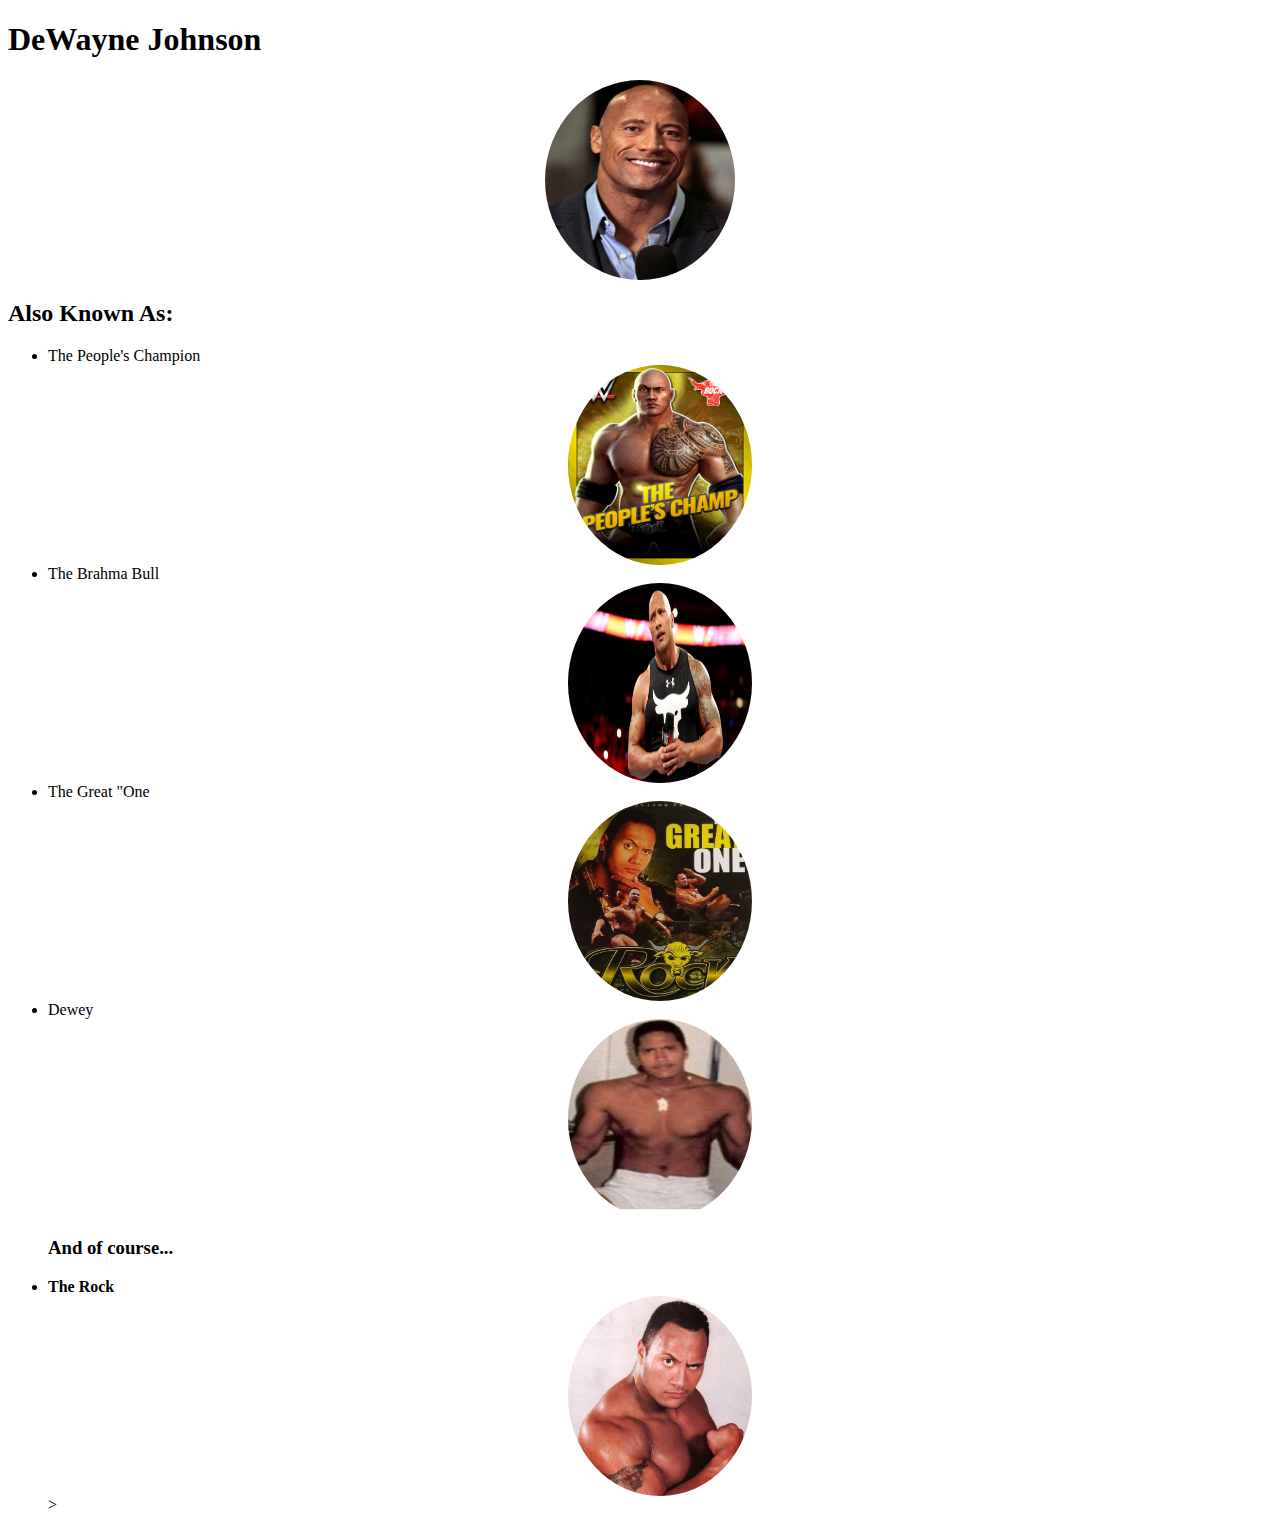
<file: gk-exec/index.html>
<!DOCTYPE html>
<html lang="en">
<head>
    <meta charset="UTF-8">
    <meta name="viewport" content="width=device-width, initial-scale=1.0">
    <meta http-equiv="X-UA-Compatible" content="ie=edge">
    <title>gk-exec</title>
    <link rel="stylesheet" href="main.css">
</head>
<body>
    <h1>DeWayne Johnson</h1>

    <img alt="Dewayne Johnson" src="images/Dwayne_Johnson.jpg" class="center">
        <h2>Also Known As:</h2>
            <ul>
                    <li>The People's Champion</li>
                        <img alt="The People's Champ" src="images/thePeoplesChamp.jpg" class="center">
                    <li>The Brahma Bull</li>
                        <img alt="The Brahma Bull" src="images/brahmaBull.jpg" class="center">
                    <li>The Great "One</li>
                        <img alt="The Great One" src="images/TheGreatOne.jpg" class="center">
                    <li>Dewey</li> 
                        <img alt="Dewey" src="images/dewey.jpg" class="center">
            <h3> And of course...</h3>
                    <li><strong>The Rock</strong></li>
                        <img alt="The Rock" src="images/Rock.jpg" class="center"> >
                    </ul>
</body>
</html>
</file>
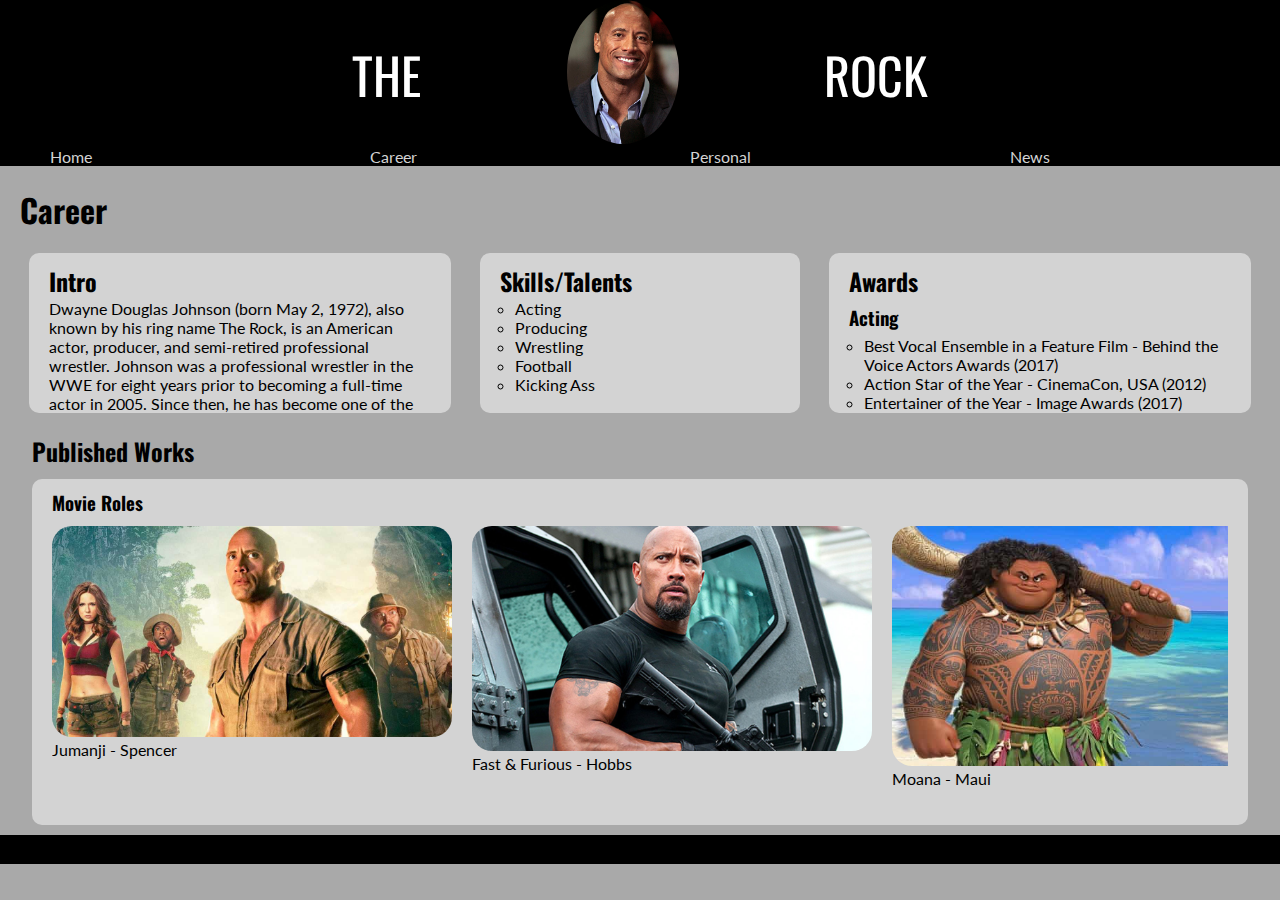
<file: career.html>
<!DOCTYPE html>
<html lang="en">

<head>
  <meta charset="UTF-8">
  <meta name="viewport" content="width=device-width, initial-scale=1.0">
  <meta http-equiv="X-UA-Compatible" content="ie=edge">
  <title>The Rock Career</title>
  <link rel="stylesheet" href="career.css">
  <link rel="stylesheet" href="navbar.css">
  <link rel="stylesheet" href="footer.css">
  <link href="https://fonts.googleapis.com/css?family=Lato%7COswald&display=swap" rel="stylesheet">
  <link rel="stylesheet" href="https://use.fontawesome.com/releases/v5.7.0/css/all.css"
    integrity="sha384-lZN37f5QGtY3VHgisS14W3ExzMWZxybE1SJSEsQp9S+oqd12jhcu+A56Ebc1zFSJ" crossorigin="anonymous">
</head>

<body>
  <nav class="nav">
    <header class="header">
      <div class="header-container">
        <div class="header-text">THE</div>
        <div class="header-img"><img src="Dwayne_Johnson.jpg" alt="Picture of the Rock"></div>
        <div class="header-text">ROCK</div>
      </div>
    </header>

    <ul class="nav-links">
      <li class="nav-links__link"><a class="hyperlink" href="index.html">Home</a></li>
      <li class="nav-links__link"><a class="hyperlink" href="career.html">Career</a></li>
      <li class="nav-links__link"><a class="hyperlink" href="personal.html">Personal</a></li>
      <li class="nav-links__link"><a class="hyperlink" href="news.html">News</a></li>
    </ul>
  </nav>

  <h1 class="title">Career</h1>

  <article class="article__container">

    <section class="box">
      <h2 class="career-section-title">Intro</h2>
      <p>
        Dwayne Douglas Johnson (born May 2, 1972), also known by his ring name The Rock, is an American actor, producer,
        and semi-retired professional wrestler. Johnson was a professional wrestler in the WWE for eight years prior to
        becoming a full-time actor in 2005. Since then, he has become one of the top-grossing and highest-paid actors in
        the world.
      </p>
    </section>

    <section class="box" id="box__skills">
      <h2 class="career-section-title">Skills/Talents</h2>
      <ul class="list-items">
        <li>Acting</li>
        <li>Producing</li>
        <li>Wrestling</li>
        <li>Football</li>
        <li>Kicking Ass</li>
      </ul>
    </section>

    <section class="box">
      <h2 class="career-section-title">Awards</h2>
      <h3 class="heading__awards">Acting</h3>
      <ul class="list-items">
        <li>Best Vocal Ensemble in a Feature Film - Behind the Voice Actors Awards (2017)</li>
        <li>Action Star of the Year - CinemaCon, USA (2012)</li>
        <li>Entertainer of the Year - Image Awards (2017)</li>
        <li>Favorite Movie Actor - Kids' Choice Awards (2018)</li>
        <li>BFFs (Best Friends Forever) - Kids' Choice Award (2017)</li>
        <li>Favorite Male Butt Kicker - Kids' Choice Awards (2013) </li>
        <li>Favorite Premium Series Actor - People's Choice Awards, USA (2017)</li>
        <li>Choice Movie Actor: Comedy - Teen Choice Awards (2018)</li>
        <li>Choice Movie Actor: Fantasy - Teen Choice Awards (2017)</li>
        <li>Film: Choice Sleazebag - Teen Choice Awards (2001)</li>
        <li>Worst Supporting Actor - The Stinkers Bad Movie Awards (2001)</li>
        <li>Star on the Walk of Fame (2017)</li>
      </ul>
      <h3 class="heading__awards">Pop Culture</h3>
      <ul class="list-items">
        <li>No. 5 on Entertainment Weekly's Top 12 Entertainers of the Year 1999</li>
        <li>No. 6 on Access Hollywood's Top 10 Celebrities of 2000</li>
        <li>Listed in Forbes Celebrity 100 in 2000</li>
        <li>Listed in People Magazine's 25 Most Intriguing People of 2000</li>
        <li>Listed in Entertainment Weekly's 101 Most Influential People in 2000 and 2001</li>
        <li>Listed on E!'s 25 Toughest Stars in 2002</li>
        <li>Listed in VH1's 200 Greatest Pop Culture Icons in 2003</li>
        <li>No. 13 in People Magazine's 50 Favorite TV Stars</li>
      </ul>
    </section>

    <!-- <section class="box">
      <h2>Places Lived</h2>
      <ol>
        <li>Haywood, California, USA</li>
        <li>Grey Lynn, Auckland City, New Zealand </li>
        <li>Charlotte, North Carolina, USA</li>
        <li>Hamden, Connecticut, USA</li>
        <li>Honolulu, Hawaii, USA</li>
        <li>Nashville, Tennessee, USA</li>
        <li>Bethlehem, Pennsylvanina, USA</li>
        <li>Southwest Ranches, Florida, USA</li>
      </ol>
    </section> -->

    <section class="box__works">
      <h2 class="career-section-title">Published Works</h2>
      <div class="movies">
        <h3 class="heading__works">Movie Roles</h3>
        <div class=container__movies>
          <div class="movie-div">
            <img class="movie-photo" src="images-career/Jumanji1.jpg" alt="The Rock in Jumanji">
            <p>Jumanji - Spencer</p>
          </div>
          <div class="movie-div">
            <img class="movie-photo" src="images-career/Fast-and-furious.jpg" alt="The Rock in Fast and Furious">
            <p>Fast &amp; Furious - Hobbs</p>
          </div>
          <div class="movie-div">
            <img class="movie-photo" src="images-career/maui.jpg" alt="The Rock in Moana">
            <p>Moana - Maui</p>
          </div>
          <div class="movie-div">
            <img class="movie-photo" src="images-career/gi-joe.jpg" alt="The Rock in G.I. Joe: Retaliation">
            <p>G.I. Joe: Retaliation - Roadblock</p>
          </div>
        </div>
      </div>
      <!-- <div class="books">
        <h3 class="heading__works">Books</h3>
        <div class="container-books">
          <div>
            <img class="book-photo" src="images-career/the-rock-says-book.jpg" alt="The Rock Says Book Image">
            <p><span class="book-titles">The Rock Says</span> by The Rock</p>
          </div>
          <div>
            <img class="book-photo" src="images-career/the-rock-book-2.jpg" alt="Dwayne 'The Rock' Johnson: The Life, Lessons & Rules for Success">
            <p><span class="book-titles">Dwayne 'The Rock' Johnson: The Life, Lessons & Rules for Success</span> by Influential Individuals</p>
          </div>
          <div>
            <img class="book-photo" src="images-career/the-rock-says-book.jpg" alt="The Rock Says Book Image">
            <p><span class="book-titles">The Rock Says</span> by The Rock</p>
          </div>
        </div>
      </div> -->
    </section>

    <!-- <section class="box">
      <h2>Collaborators</h2>
      <ul>
        <li></li>
        <li></li>
        <li></li>
        <li></li>
        <li></li>
      </ul>
    </section> -->

  </article>

  <footer>
    <section class="icon-container">
      <div class="icon-container__icon"><a href="https://www.facebook.com/DwayneJohnson"><i
            class=" fab fa-facebook icon-image"></i></a></div>
      <div class="icon-container__icon"><a href="https://www.instagram.com/therock/"><i
            class="fab fa-instagram icon-image"></i></a></div>
      <div class="icon-container__icon"><a href="https://twitter.com/therock"><i
            class=" fab fa-twitter-square icon-image"></i></a></div>
    </section>
  </footer>
</body>

</html>
</file>
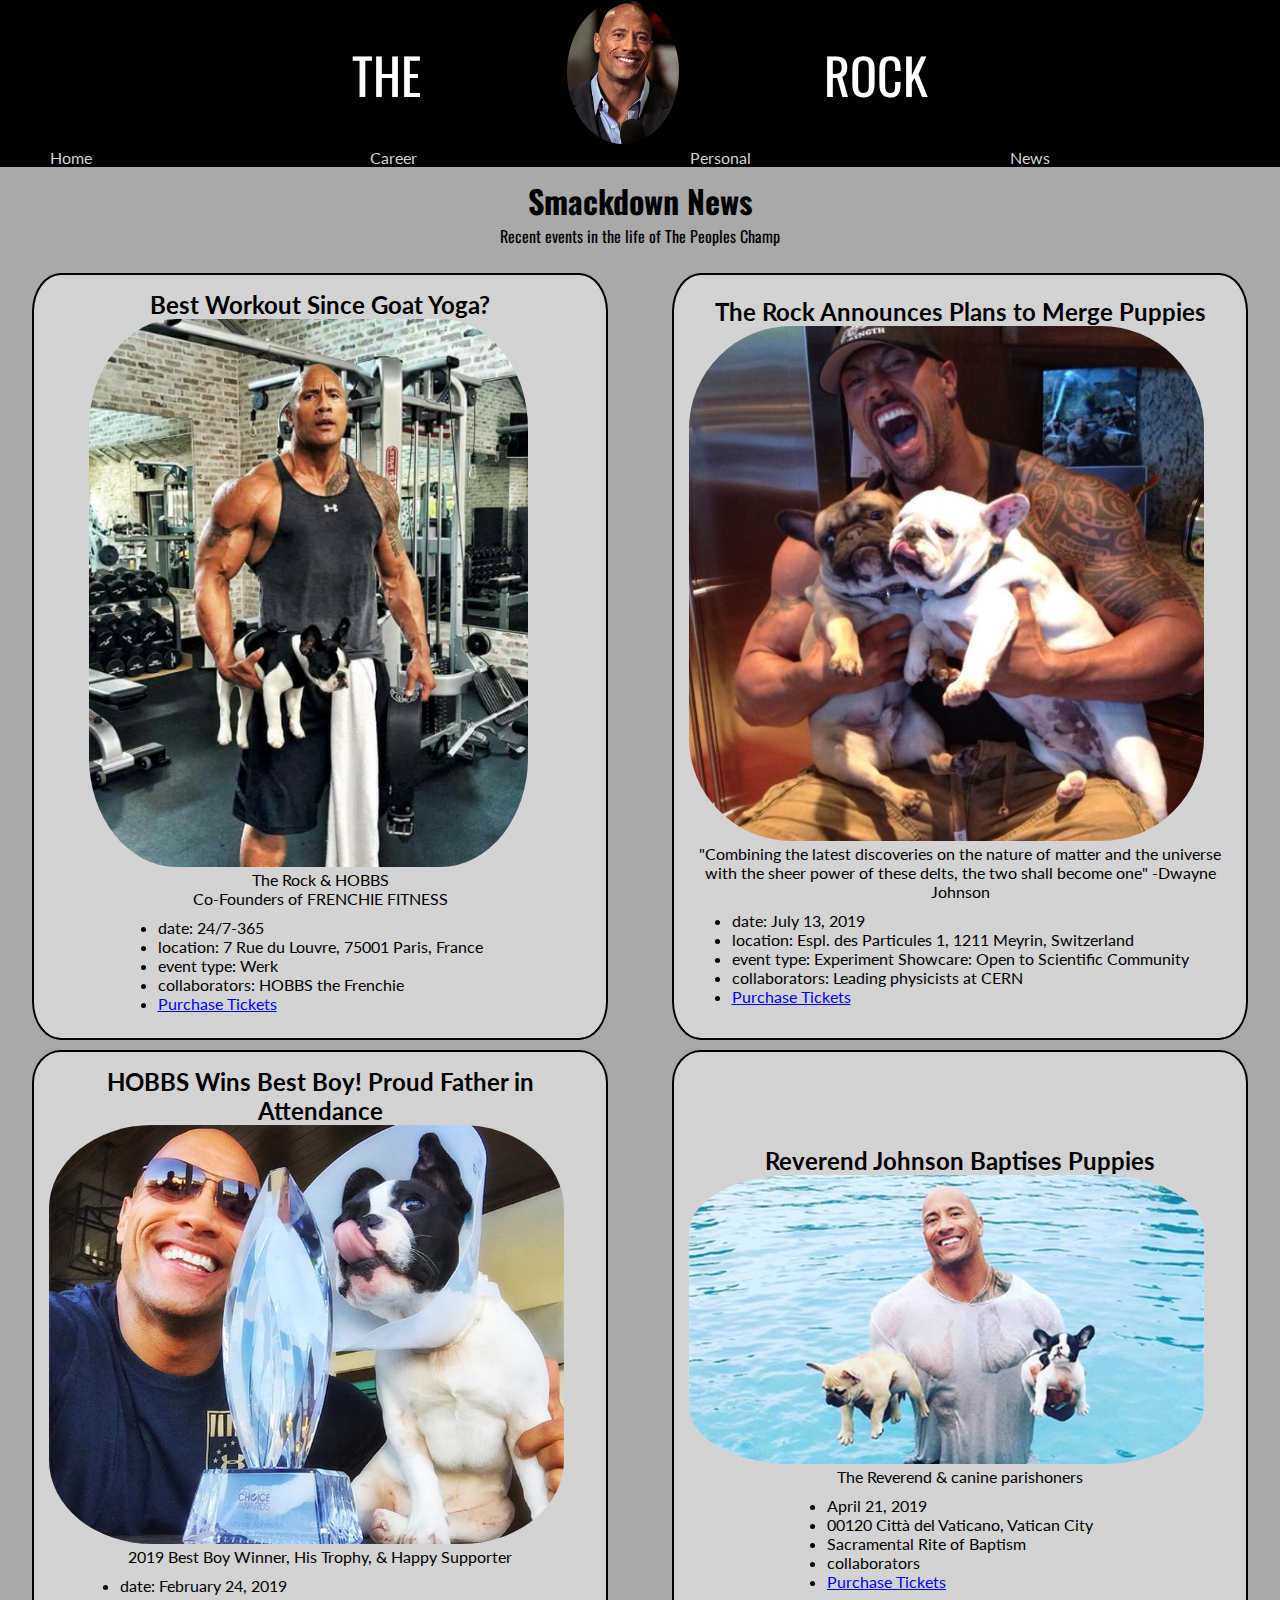
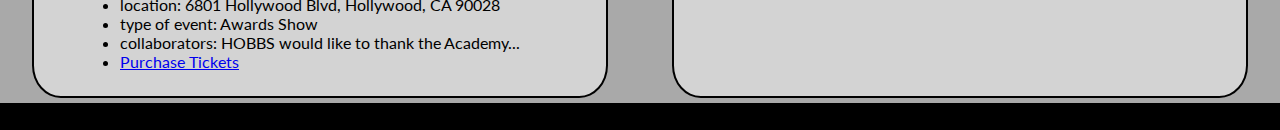
<file: news.html>
<!DOCTYPE html>
<html lang="en">

<head>
    <meta charset="UTF-8">
    <meta name="viewport" content="width=device-width, initial-scale=1.0">
    <meta http-equiv="X-UA-Compatible" content="ie=edge">
    <link rel="stylesheet" href="news.css">
    <link rel="stylesheet" href="navbar.css">
    <link rel="stylesheet" href="footer.css">
    <link rel="stylesheet" href="https://use.fontawesome.com/releases/v5.7.0/css/all.css"
        integrity="sha384-lZN37f5QGtY3VHgisS14W3ExzMWZxybE1SJSEsQp9S+oqd12jhcu+A56Ebc1zFSJ" crossorigin="anonymous">
    <link href="https://fonts.googleapis.com/css?family=Lato%7COswald&display=swap" rel="stylesheet">
    <title>News</title>
</head>

<body>
    <nav class="nav">
        <header class="header">
            <div class="header-container">
                <div class="header-text">THE</div>
                <div class="header-img"><img src="Dwayne_Johnson.jpg" alt="Picture of the Rock"></div>
                <div class="header-text">ROCK</div>
            </div>
        </header>


        <ul class="nav-links">
            <li class="nav-links__link"><a class="hyperlink" href="index.html">Home</a></li>
            <li class="nav-links__link"><a class="hyperlink" href="career.html">Career</a></li>
            <li class="nav-links__link"><a class="hyperlink" href="personal.html">Personal</a></li>
            <li class="nav-links__link"><a class="hyperlink" href="news.html">News</a></li>
        </ul>
    </nav>

    <div class="page">
        <header class="page-header">
            <h1 class="page-header__heading">Smackdown News</h1>
            <p>Recent events in the life of The Peoples Champ</p>
        </header>

        <section class="events">
            <article class="event">
                <h2 class="event__headline">Best Workout Since Goat Yoga?</h2>
                <figure>
                    <img src="mr-images/gymPup.png" alt="picture of the Rock puppy in gym">
                    <figcaption>The Rock &amp; HOBBS<br>Co-Founders of FRENCHIE FITNESS
                    </figcaption>
                </figure>
                <ul class="event-list">
                    <li class="event__date">date: 24/7-365</li>
                    <li class="event__location">location: 7 Rue du Louvre, 75001 Paris, France</li>
                    <li class="event__type">event type: Werk</li>
                    <li class="event__">collaborators: HOBBS the Frenchie</li>
                    <li class="event__tickets"><a href="https://www.youtube.com/watch?v=dQw4w9WgXcQ">Purchase
                            Tickets</a></li>
                </ul>
            </article>

            <article class="event">
                <h2 class="event__headline">The Rock Announces Plans to Merge Puppies</h2>
                <figure>
                    <img src="mr-images/mergePups.jpg" alt="picture of the Rock with two puppies">
                    <figcaption>"Combining the latest discoveries on the nature of matter and the universe with the
                        sheer
                        power of these delts, the two shall become one" -Dwayne Johnson</figcaption>
                </figure>
                <ul class="event-list">
                    <li class="event__date">date: July 13, 2019</li>
                    <li class="event__location">location: Espl. des Particules 1, 1211 Meyrin, Switzerland</li>
                    <li class="event__type">event type: Experiment Showcare: Open to Scientific Community</li>
                    <li class="event__">collaborators: Leading physicists at CERN</li>
                    <li class="event__tickets"><a href="https://home.cern/science/experiments">Purchase Tickets</a></li>
                </ul>
            </article>

            <article class="event">
                <h2 class="event__headline">HOBBS Wins Best Boy! Proud Father in Attendance</h2>
                <figure>
                    <img src="mr-images/award-pup.jpg" alt="HOBBS and his trophy">
                    <figcaption>2019 Best Boy Winner, His Trophy, &amp; Happy Supporter</figcaption>
                </figure>
                <ul class="event-list">
                    <li class="event__date">date: February 24, 2019</li>
                    <li class="event__location">location: 6801 Hollywood Blvd, Hollywood, CA 90028</li>
                    <li class="event__type">type of event: Awards Show</li>
                    <li class="event__">collaborators: HOBBS would like to thank the Academy...</li>
                    <li class="event__tickets"><a href="https://www.oscars.org/">Purchase Tickets</a></li>
                </ul>
            </article>

            <article class="event">
                <h2 class="event__headline">Reverend Johnson Baptises Puppies</h2>
                <figure class=>
                    <img src="mr-images/baptism-pup-new.jpg" alt="the rock with his pups">
                    <figcaption>The Reverend &amp; canine parishoners</figcaption>
                </figure>
                <ul class="event-list">
                    <li class="event__date">April 21, 2019</li>
                    <li class="event__location">00120 Città del Vaticano, Vatican City</li>
                    <li class="event__type">Sacramental Rite of Baptism</li>
                    <li class="event__">collaborators</li>
                    <li class="event__tickets"><a href="#">Purchase Tickets</a></li>
                </ul>
            </article>
        </section>
    </div>

    <footer>
        <section class="icon-container">
            <div class="icon-container__icon"><a href="https://www.facebook.com/DwayneJohnson"><i
                        class=" fab fa-facebook icon-image"></i></a></div>
            <div class="icon-container__icon"><a href="https://www.instagram.com/therock/"><i
                        class="fab fa-instagram icon-image"></i></a></div>
            <div class="icon-container__icon"><a href="https://twitter.com/therock"><i
                        class=" fab fa-twitter-square icon-image"></i></a></div>
        </section>
    </footer>
</body>

</html>
</file>
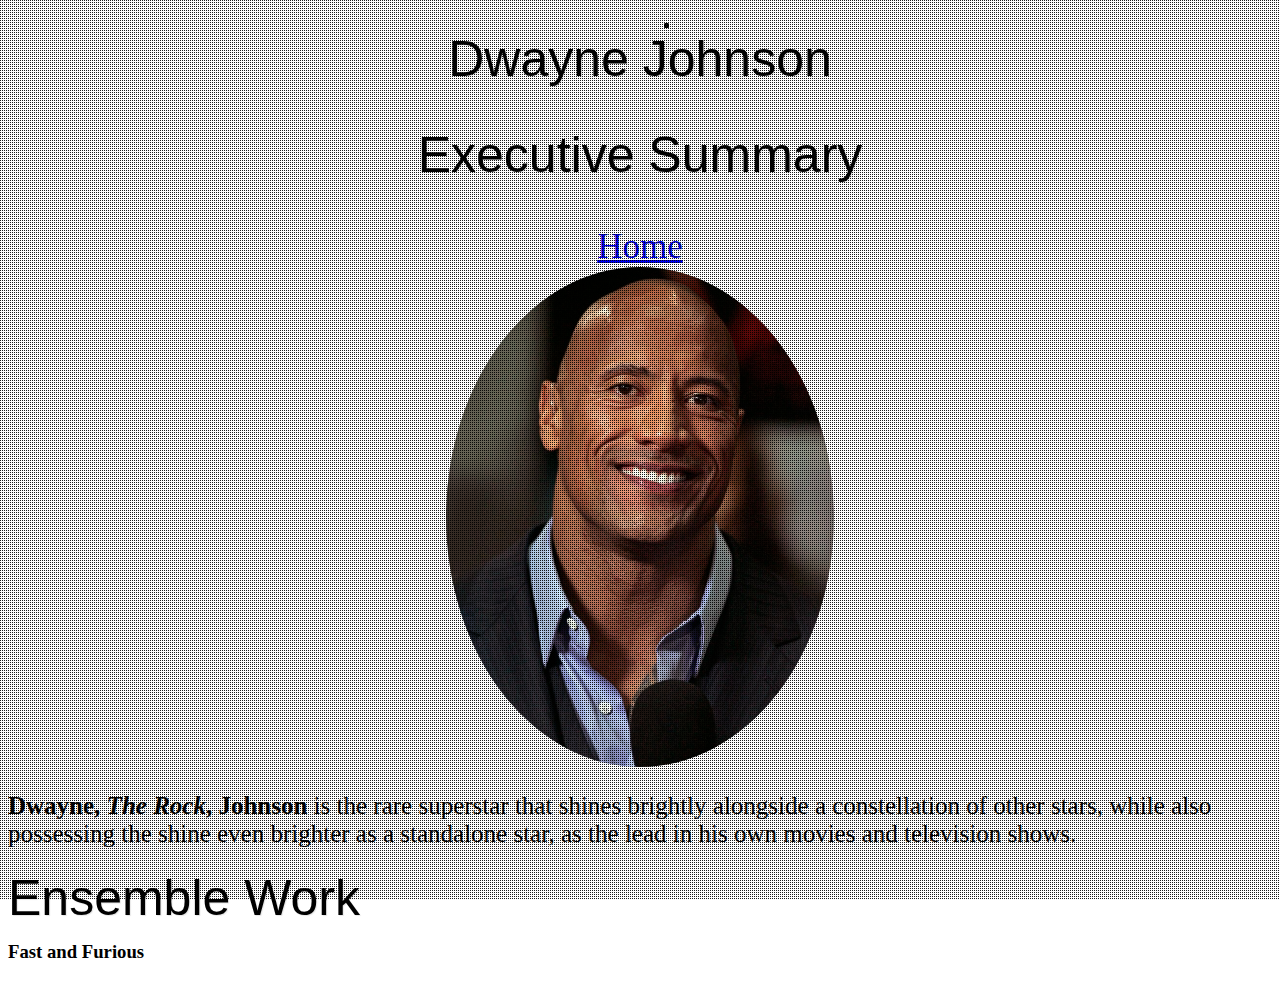
<file: gk-exec/exec_sum.html>
<!DOCTYPE html>
<html lang="en">

<head>
	<meta charset="UTF-8" />

	<title>Executive Summary The Rock</title>
	<link rel="stylesheet" href="css/style3.css" />
</head>

<body>
	<div class="container">

		<header>
			<h1>Dwayne Johnson</h1>
			
			<h2>Executive Summary</h2>
			<nav class="Home-Button">

				<a href="exec_sum.html#slide-main">Home</a>

			</nav>
		</header>

		<section class="rock-container">
			<div class="rock-slide" id="slide-main">
				
				<article>
				<img src="images/Dwayne_Johnson.jpg" alt="Dwayne Johnson" class="header_img"/>
					<p><strong>Dwayne,<em> The Rock</em>, Johnson</strong> is the rare superstar that shines brightly alongside a constellation of other stars, while also possessing the shine even brighter as a standalone star, as the lead in his own movies and television shows.</p>
				</article>
				
			</div>
			<div class ="slideshow_linkage"/>
			<h2> Ensemble Work</h2> 
			<h3>Fast and Furious</h3>
			
			
			
			
			
			
			
			<body id="page">
			<ul class="rock-slideshow">
            <li><span>Image 01</span><div><h3>WWE</h3></div></li>
            <li><span>Image 02</span><div><h3>Fast And Furious</h3></div></li>
            <li><span>Image 03</span><div><h3>The Rock</h3></div></li>
            <li><span>Image 04</span><div><h3>Ballers</h3></div></li>
            <li><span>Image 05</span><div><h3>Dwayne Johnson</h3></div></li>
            <li><span>Image 06</span><div><h3>Jumanji</h3></div></li>
        </ul>
			
</body>

</html>
</file>
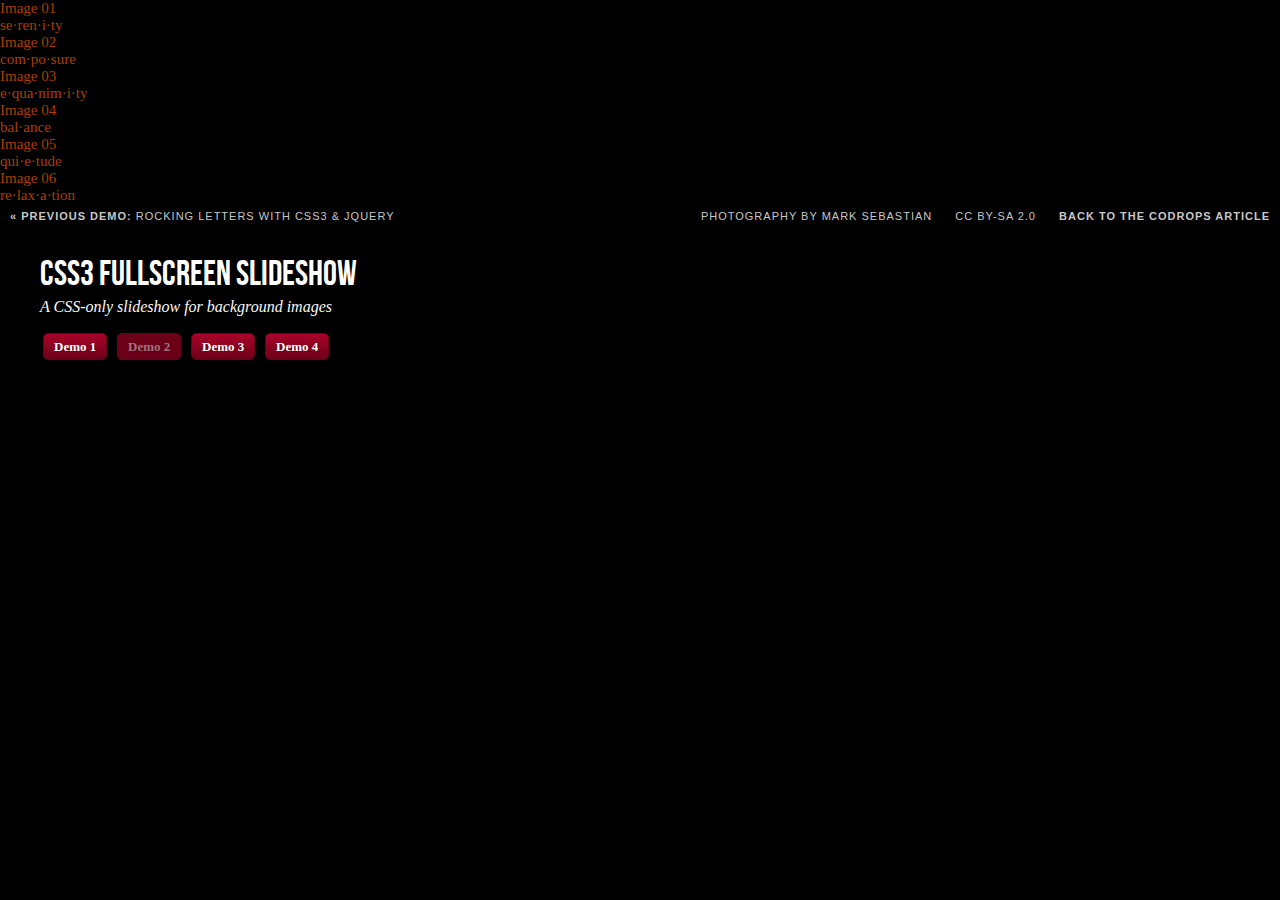
<file: gk-exec/index2.html>
<!DOCTYPE html>
<!--[if lt IE 7 ]> <html class="ie ie6 no-js" lang="en"> <![endif]-->
<!--[if IE 7 ]>    <html class="ie ie7 no-js" lang="en"> <![endif]-->
<!--[if IE 8 ]>    <html class="ie ie8 no-js" lang="en"> <![endif]-->
<!--[if IE 9 ]>    <html class="ie ie9 no-js" lang="en"> <![endif]-->
<!--[if gt IE 9]><!--><html class="no-js" lang="en"><!--<![endif]-->
    <head>
        <meta charset="UTF-8" />
        <meta http-equiv="X-UA-Compatible" content="IE=edge,chrome=1"> 
        <title>Fullscreen Background Image Slideshow with CSS3</title>
        <meta name="viewport" content="width=device-width, initial-scale=1.0"> 
        <meta name="description" content="Fullscreen Background Image Slideshow with CSS3 - A Css-only fullscreen background image slideshow" />
        <meta name="keywords" content="css3, css-only, fullscreen, background, slideshow, images, content" />
        <meta name="author" content="Codrops" />
        <link rel="shortcut icon" href="../favicon.ico"> 
        <link rel="stylesheet" type="text/css" href="css/demo.css" />
        <link rel="stylesheet" type="text/css" href="css/style2.css" />
		<script type="text/javascript" src="js/modernizr.custom.86080.js"></script>
    </head>
    <body id="page">
        <ul class="cb-slideshow">
            <li><span>Image 01</span><div><h3>se·ren·i·ty</h3></div></li>
            <li><span>Image 02</span><div><h3>com·po·sure</h3></div></li>
            <li><span>Image 03</span><div><h3>e·qua·nim·i·ty</h3></div></li>
            <li><span>Image 04</span><div><h3>bal·ance</h3></div></li>
            <li><span>Image 05</span><div><h3>qui·e·tude</h3></div></li>
            <li><span>Image 06</span><div><h3>re·lax·a·tion</h3></div></li>
        </ul>
        <div class="container">
            <!-- Codrops top bar -->
            <div class="codrops-top">
                <a href="http://tympanus.net/Development/RockingLetters/">
                    <strong>&laquo; Previous Demo: </strong>Rocking Letters with CSS3 &amp; jQuery
                </a>
                <span class="right">
                    <a href="http://www.flickr.com/photos/markjsebastian/" target="_blank">Photography by Mark Sebastian</a>
                    <a href="http://creativecommons.org/licenses/by-sa/2.0/deed.en" target="_blank">CC BY-SA 2.0</a>
                    <a href="http://tympanus.net/codrops/2012/01/02/fullscreen-background-image-slideshow-with-css3/">
                        <strong>Back to the Codrops Article</strong>
                    </a>
                </span>
                <div class="clr"></div>
            </div><!--/ Codrops top bar -->
            <header>
                <h1>CSS3 <span>Fullscreen Slideshow</span></h1>
                <h2>A CSS-only slideshow for background images</h2>
				<p class="codrops-demos">
					<a href="index.html">Demo 1</a>
					<a class="current-demo" href="index2.html">Demo 2</a>
					<a href="index3.html">Demo 3</a>
					<a href="index4.html">Demo 4</a>
				</p>
            </header>
        </div>
    </body>
</html>
</file>
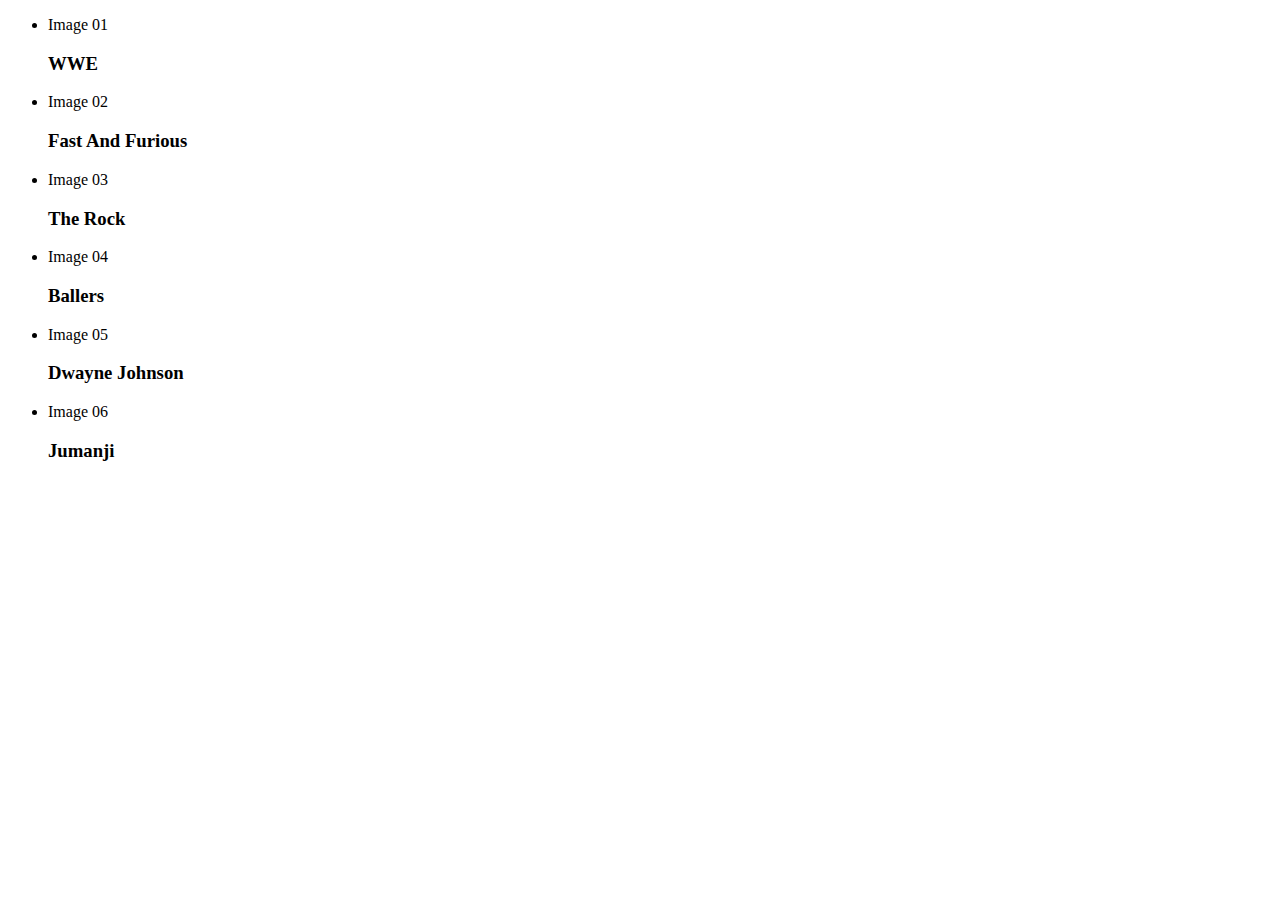
<file: gk-exec/index3.html>
<!DOCTYPE html>
	
    <head>
        <meta charset="UTF-8" />
        <meta http-equiv="X-UA-Compatible" content="IE=edge,chrome=1"> 
        <title>Fullscreen Background Image Slideshow with CSS3</title>
        <meta name="viewport" content="width=device-width, initial-scale=1.0"> 
        <meta name="description" content="Fullscreen Background Image Slideshow with CSS3 - A Css-only fullscreen background image slideshow" />
        <meta name="keywords" content="css3, css-only, fullscreen, background, slideshow, images, content" />
       
        <link rel="stylesheet" type="text/css" href="css/style3.css" />
	
    </head>
    <body id="page">
        <ul class="cb-slideshow">
            <li><span>Image 01</span><div><h3>WWE</h3></div></li>
            <li><span>Image 02</span><div><h3>Fast And Furious</h3></div></li>
            <li><span>Image 03</span><div><h3>The Rock</h3></div></li>
            <li><span>Image 04</span><div><h3>Ballers</h3></div></li>
            <li><span>Image 05</span><div><h3>Dwayne Johnson</h3></div></li>
            <li><span>Image 06</span><div><h3>Jumanji</h3></div></li>
        </ul>
       
        </div>
    </body>
</html>
</file>
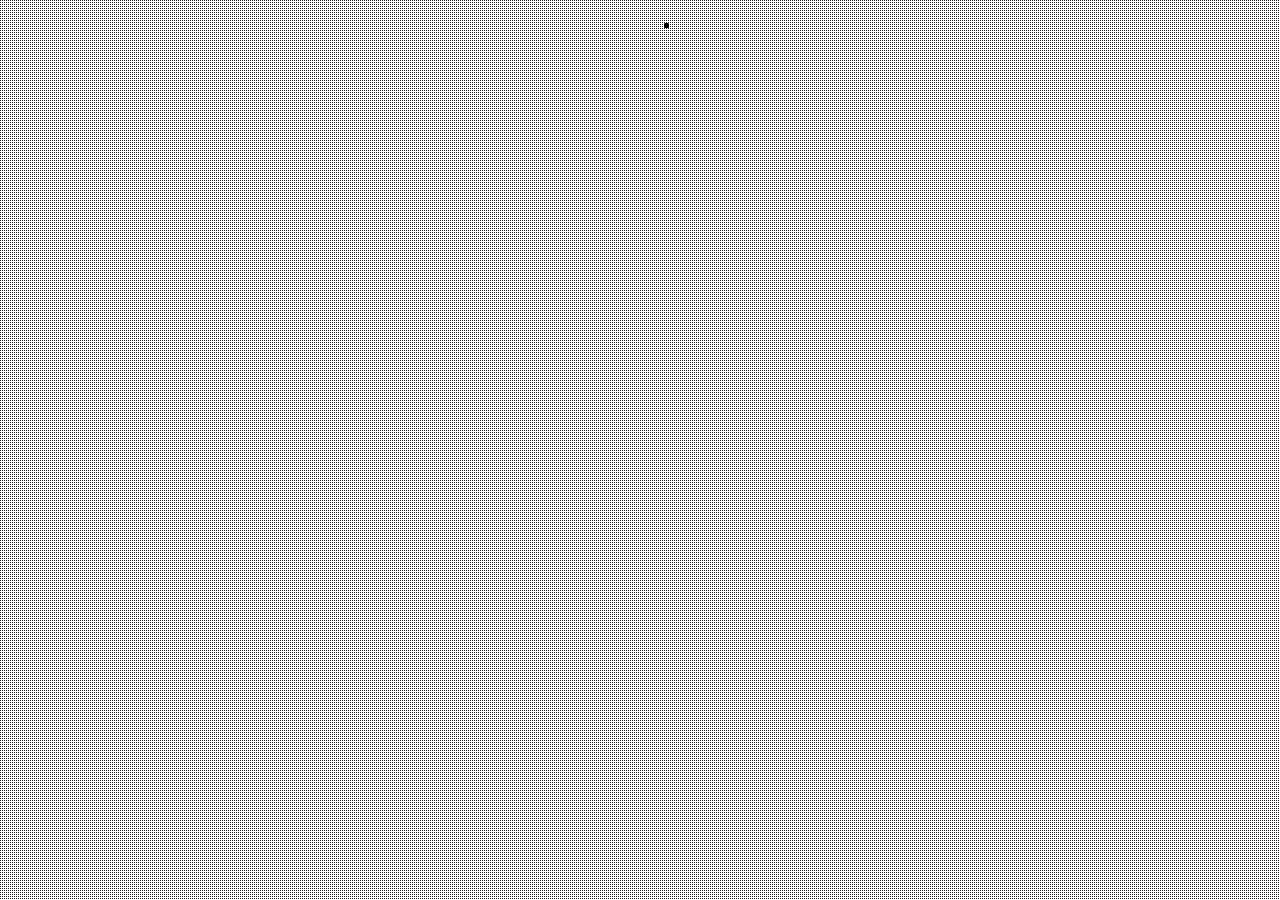
<file: gk-exec/index4.html>
<!DOCTYPE html>

    <head>
        <meta charset="UTF-8" />
        <meta http-equiv="X-UA-Compatible" content="IE=edge,chrome=1"> 
        <title>Artist Profile</title>
        <meta name="viewport" content="width=device-width, initial-scale=1.0"> 
        <meta name="description" content="Executive Summary" />
        <meta name="keywords" content="css3, css-only, fullscreen, background, slideshow, images, content" />
   
 
        <link rel="stylesheet" type="text/css" href="css/style3.css" />
		
    </head>
    <body id="page">
        <ul class="rock-slideshow">
            <li><span>Image 01</span><div><h3>WWE</h3></div></li>
            <li><span>Image 02</span><div><h3>Fast And Furious</h3></div></li>
            <li><span>Image 03</span><div><h3>The Rock</h3></div></li>
            <li><span>Image 04</span><div><h3>Ballers</h3></div></li>
            <li><span>Image 05</span><div><h3>Dwayne Johnson</h3></div></li>
            <li><span>Image 06</span><div><h3>Jumanji</h3></div></li>
        </ul>
        
     
    </body>
</html>
</file>
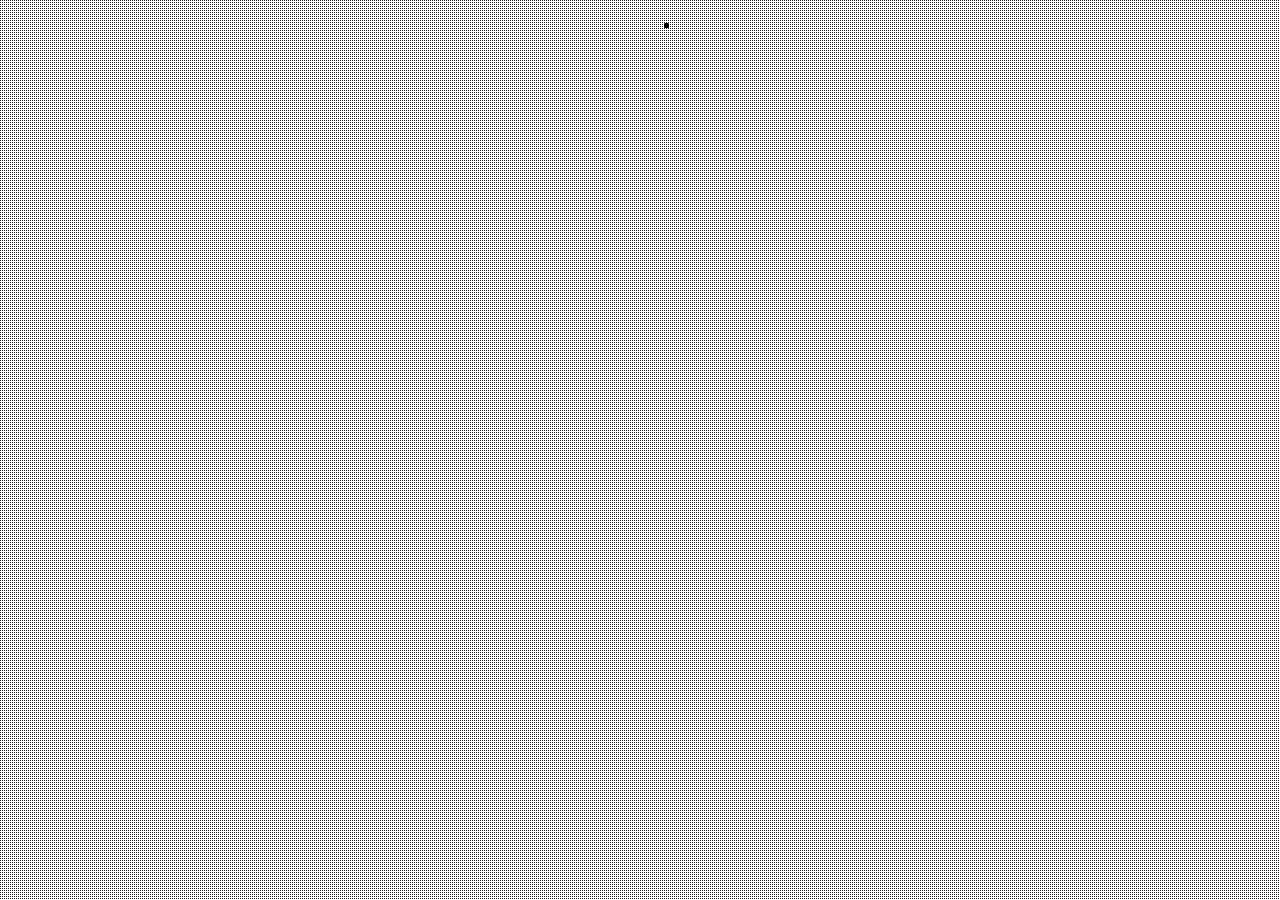
<file: gk-exec/slideshow.html>
<!DOCTYPE html>

    <head>
        <meta charset="UTF-8" />
        <meta http-equiv="X-UA-Compatible" content="IE=edge,chrome=1"> 
        <title>Fullscreen Background Image Slideshow with CSS3</title>
        <meta name="viewport" content="width=device-width, initial-scale=1.0"> 
        <meta name="description" content="Fullscreen Background Image Slideshow with CSS3 - A Css-only" />
        <link rel="stylesheet"  href="css/style3.css" />
		
	
    </head>
    <body id="page">
        <ul class="rock-slideshow">
            <li><span>Image 01</span><div><h3>WWE</h3></div></li>
            <li><span>Image 02</span><div><h3>Fast And Furious</h3></div></li>
            <li><span>Image 03</span><div><h3>The Rock</h3></div></li>
            <li><span>Image 04</span><div><h3>Ballers</h3></div></li>
            <li><span>Image 05</span><div><h3>Dwayne Johnson</h3></div></li>
            <li><span>Image 06</span><div><h3>Jumanji</h3></div></li>
        </ul>
      
            </header>
        </div>
    </body>
</html>
</file>
<file: gk-exec/main.css>
img {
  
    border-radius: 50%
}


.center{

        display: block;
        margin-left: auto;
        margin-right: auto;
        width: 50%;
        height: 200px;
        width: 15%;
      




}
</file>
<file: career.css>
* {
  margin: 0px;
  padding: 0px;
  box-sizing: border-box;
}

body {
  font-family: 'Lato', sans-serif;
  background-color: darkgray;
}

/* Styling for "Career" */
.title {
  margin: 20px;
  font-family: 'Oswald', sans-serif;
}

/* Styling for Overall Article Container */
.article__container {
  display: flex;
  flex-wrap: wrap;
  justify-content: space-evenly;
}

.box {
  flex-basis: 33%;
  height: 160px;
  overflow-y: auto;
  margin-bottom: 20px;
  background-color: lightgray;
  border-radius: 10px;
  padding: 10px 20px;
}

.box li {
  list-style-type: circle;
}

.career-section-title  {
  font-family: 'Oswald', sans-serif;
}

.list-items {
  padding-left: 15px;
}

/* Styling for Awars Section */
.heading__awards {
  margin: 5px 0;
  font-family: 'Oswald', sans-serif;
}

/* Determine Size of Skills Box */
#box__skills {
  flex-basis: 25%;
}

/* Styling for Movies Section */
.box__works {
  width: 95%;
}

.heading__works {
  font-family: 'Oswald', sans-serif;
  margin-bottom: 10px;
}

.movies {
  background-color: lightgray;
  border-radius: 10px;
  padding: 10px 20px;
  margin: 10px 0;
}

.container__movies {
  display: flex;
  justify-content: space-between;
  overflow-x: auto;
}

.movie-div {
  margin-right: 20px; 
}

.movie-photo {
  border-radius: 20px;
  width: 25em;
}

/* Styling for Books Section */
.books {
  background-color: lightgray;
  border-radius: 10px;
  padding: 10px 20px;
  margin-bottom: 20px;
}

.container__books {
  display: flex;
  flex-wrap: wrap;
  justify-content: space-evenly
}

.book-photo {
  border-radius: 10px;
  width: 10em;
}

.book-title {
  text-emphasis: ;
}


/* ------ Scroll Bar Styling ------ */
/* width */
::-webkit-scrollbar {
  width: 10px;
}

/* Track */
::-webkit-scrollbar-track {
  background: #f1f1f1; 
  border-radius: 20px;

}

/* Handle */
::-webkit-scrollbar-thumb {
  background: #888; 
  border-radius: 20px;

}

/* Handle on hover */
::-webkit-scrollbar-thumb:hover {
  background: #555; 
}
</file>
<file: navbar.css>
* {
    margin: 0;
    padding: 0;
    box-sizing: border-box;
}

.header {
    display: flex;
    justify-content: space-around;
    align-items: center;
    flex:1;
}

.header-container {
    display: flex;
    justify-content: space-between;
    width: 45%;
    align-items: center;
}

.header-text {
    font-family: 'Oswald', sans-serif;
    font-size: 50px;
    display: inline;
}

.header-container:hover {
    color: deeppink;
}

.header-img > img {
    width: 7em;
    border-radius: 50%;
}

.nav {
    justify-content: center;
    flex-direction: column;
    align-items: center;
    background-color: black;
    color: white;
}

.nav-links {
    display: flex;
    list-style: none;
    justify-content: space-around;
}

.hyperlink:link, .hyperlink:visited {
    color: lightgray;
    text-decoration: none;
}

.hyperlink:hover {
    color: deeppink;
    cursor: pointer;
}

.nav-links__link {
    justify-content: space-between;
    margin: 0 50px;
    flex-basis: 20%;
    font-family: 'Lato', sans-serif;
}

h1 {
    align-items: center;
    justify-content: center;
}
</file>
<file: footer.css>
.icon-container {
    display: flex;
    justify-content: space-around;
}

.icon-container__icon:hover {
    color:deeppink;
    cursor: pointer;
}

.icon-container__icon {
    color: lightgray;
}

footer {
    background-color: black;
}

.icon-image {
    font-size: 1.5em;
    margin: 10px;
}

.icon-container__icon > a:link, .icon-container__icon > a:visited {
    color: lightgray;
    text-decoration: none;
}

.icon-container__icon > a:hover {
    color: deeppink;
    cursor: pointer;
}
</file>
<file: news.css>
* {
    margin: 0;
    padding: 0;
    box-sizing: border-box;
}

.page {
    background-color:darkgray;
}

.page-header {
    font-family: 'Oswald', sans-serif;
    display: flex;
    align-items: center;
    flex-direction: column;
    padding-top: 10px;
    margin-bottom: 20px;
}

.events {
    display: flex;
    flex-flow: row wrap;
    font-family: 'Lato', sans-serif;
    justify-content: space-around;
}

.event {
    border: 2px solid black;
    border-radius: 5%;
    width: 45%;
    padding: 15px;
    display: flex;
    flex-direction: column;
    align-items: center;
    justify-content:center;
    margin: 5px;
    background-color: lightgray;
}

.event__headline {
    text-align: center;
}

.event:hover {
    border: 3px solid deeppink;
    background-color: steelblue;
}

.event__tickets > a:hover {
    color: deeppink;
}

.event-list {
    padding: 10px;
}

figure > img {
    border-radius: 20%;
    width: 95%;
}

figcaption {
    text-align: center;
}
</file>
<file: gk-exec/css/style3.css>
.header_img {
	display:block;
	    height: 500px;
    border-radius: 50%;
	margin-left: auto;
	margin-right: auto;
	
}
.Home-Button {
	
	display:flex;
	justify-content: center;
	font-size: 35px;
}

.container p{
font-size: 25px;
}
.rock-slideshow {
	display: flex;
	Justify-content: center;
	height=50px;
	width= 50px;
}

	
.container >header h1,h2{
	
	display:flex;
	justify-content: center;
	font-family: 'Garamond', 'Arial Narrow', Arial, sans-serif;
	font-size: 50px;
	line-height: 50px;
	
	font-weight: 400;
	color: #F000000;
	text-shadow: 1px 1px 1px rgba(0,0,0,0.1);
    padding: 0px 0px 5px 0px;
}
.slideshow_linkage> h2{
	display: inline;
	justify-content: space-around;
	
	
}
.rock-slideshow,
.rock-slideshow:after {
    position: fixed;
    width: 100%;
    height: 100%;
    top: 0px;
    left: 0px;
    z-index: 0;
}
.rock-slideshow:after {
    content: '';
    background: transparent url(../images/pattern.png) repeat top left;
}
.rock-slideshow li span {
    width: 40%;
    height: 40%;
    position: absolute;
    top: 0px;
    left: 0px;
    background-size: cover;
    background-position: 50% 50%;
    background-repeat: none;
    opacity: 0;
    z-index: 0;
	-webkit-backface-visibility: hidden;
    -webkit-animation: imageAnimation 36s linear infinite 0s;
    -moz-animation: imageAnimation 36s linear infinite 0s;
    -o-animation: imageAnimation 36s linear infinite 0s;
    -ms-animation: imageAnimation 36s linear infinite 0s;
    animation: imageAnimation 36s linear infinite 0s;
}
.rock-slideshow li div {
    z-index: 1000;
    position: absolute;
    bottom: 30px;
    left: 0px;
    width: 100%;
    text-align: center;
    opacity: 0;
    -webkit-animation: titleAnimation 36s linear infinite 0s;
    -moz-animation: titleAnimation 36s linear infinite 0s;
    -o-animation: titleAnimation 36s linear infinite 0s;
    -ms-animation: titleAnimation 36s linear infinite 0s;
    animation: titleAnimation 36s linear infinite 0s;
}
.rock-slideshow li div h3 {
    font-family: 'BebasNeueRegular', 'Arial Narrow', Arial, sans-serif;
    font-size: 160px;
    padding: 0 30px;
    line-height: 120px;
    color: rgba(255,255,255,0.8);
}
.rock-slideshow li:nth-child(1) span { background-image: url(../images/1.jpg) }
.rock-slideshow li:nth-child(2) span {
    background-image: url(../images/2.jpg);
    -webkit-animation-delay: 6s;
    -moz-animation-delay: 6s;
    -o-animation-delay: 6s;
    -ms-animation-delay: 6s;
    animation-delay: 6s;
}
.rock-slideshow li:nth-child(3) span {
    background-image: url(../images/3.jpg);
    -webkit-animation-delay: 12s;
    -moz-animation-delay: 12s;
    -o-animation-delay: 12s;
    -ms-animation-delay: 12s;
    animation-delay: 12s;
}
.rock-slideshow li:nth-child(4) span {
    background-image: url(../images/4.jpg);
    -webkit-animation-delay: 18s;
    -moz-animation-delay: 18s;
    -o-animation-delay: 18s;
    -ms-animation-delay: 18s;
    animation-delay: 18s;
}
.rock-slideshow li:nth-child(5) span {
    background-image: url(../images/5.jpg);
    -webkit-animation-delay: 24s;
    -moz-animation-delay: 24s;
    -o-animation-delay: 24s;
    -ms-animation-delay: 24s;
    animation-delay: 24s;
}
.rock-slideshow li:nth-child(6) span {
    background-image: url(../images/6.jpg);
    -webkit-animation-delay: 30s;
    -moz-animation-delay: 30s;
    -o-animation-delay: 30s;
    -ms-animation-delay: 30s;
    animation-delay: 30s;
}
.rock-slideshow li:nth-child(2) div {
    -webkit-animation-delay: 6s;
    -moz-animation-delay: 6s;
    -o-animation-delay: 6s;
    -ms-animation-delay: 6s;
    animation-delay: 6s;
}
.rock-slideshow li:nth-child(3) div {
    -webkit-animation-delay: 12s;
    -moz-animation-delay: 12s;
    -o-animation-delay: 12s;
    -ms-animation-delay: 12s;
    animation-delay: 12s;
}
.rock-slideshow li:nth-child(4) div {
    -webkit-animation-delay: 18s;
    -moz-animation-delay: 18s;
    -o-animation-delay: 18s;
    -ms-animation-delay: 18s;
    animation-delay: 18s;
}
.rock-slideshow li:nth-child(5) div {
    -webkit-animation-delay: 24s;
    -moz-animation-delay: 24s;
    -o-animation-delay: 24s;
    -ms-animation-delay: 24s;
    animation-delay: 24s;
}
.rock-slideshow li:nth-child(6) div {
    -webkit-animation-delay: 30s;
    -moz-animation-delay: 30s;
    -o-animation-delay: 30s;
    -ms-animation-delay: 30s;
    animation-delay: 30s;
}
@-webkit-keyframes imageAnimation { 
	0% {
	    opacity: 0;
	    -webkit-animation-timing-function: ease-in;
	}
	8% {
	    opacity: 1;
	    -webkit-transform: scale(1.05);
	    -webkit-animation-timing-function: ease-out;
	}
	17% {
	    opacity: 1;
	    -webkit-transform: scale(1.1);
	}
	22% {
		opacity: 0;
		-webkit-transform: scale(1.1) translateY(-20%);
	}
	25% {
	    opacity: 0;
	    -webkit-transform: scale(1.1) translateY(-100%);
	}
	100% { opacity: 0 }
}
@-moz-keyframes imageAnimation { 
	0% {
	    opacity: 0;
	    -moz-animation-timing-function: ease-in;
	}
	8% {
	    opacity: 1;
	    -moz-transform: scale(1.05);
	    -moz-animation-timing-function: ease-out;
	}
	17% {
	    opacity: 1;
	    -moz-transform: scale(1.1);
	}
	22% {
		opacity: 0;
		-webkit-transform: scale(1.1) translateY(-20%);
	}
	25% {
	    opacity: 0;
	    -moz-transform: scale(1.1) translateY(-100%);
	}
	100% { opacity: 0 }
}
@-o-keyframes imageAnimation { 
	0% {
	    opacity: 0;
	    -o-animation-timing-function: ease-in;
	}
	8% {
	    opacity: 1;
	    -o-transform: scale(1.05);
	    -o-animation-timing-function: ease-out;
	}
	17% {
	    opacity: 1;
	    -o-transform: scale(1.1);
	}
	22% {
		opacity: 0;
		-webkit-transform: scale(1.1) translateY(-20%);
	}
	25% {
	    opacity: 0;
	    -o-transform: scale(1.1) translateY(-100%);
	}
	100% { opacity: 0 }
}
@-ms-keyframes imageAnimation { 
	0% {
	    opacity: 0;
	    -ms-animation-timing-function: ease-in;
	}
	8% {
	    opacity: 1;
	    -ms-transform: scale(1.05);
	    -ms-animation-timing-function: ease-out;
	}
	17% {
	    opacity: 1;
	    -ms-transform: scale(1.1);
	}
	22% {
		opacity: 0;
		-webkit-transform: scale(1.1) translateY(-20%);
	}
	25% {
	    opacity: 0;
	    -ms-transform: scale(1.1) translateY(-100%);
	}
	100% { opacity: 0 }
}
@keyframes imageAnimation { 
	0% {
	    opacity: 0;
	    animation-timing-function: ease-in;
	}
	8% {
	    opacity: 1;
	    transform: scale(1.05);
	    animation-timing-function: ease-out;
	}
	17% {
	    opacity: 1;
	    transform: scale(1.1);
	}
	22% {
		opacity: 0;
		-webkit-transform: scale(1.1) translateY(-20%);
	}
	25% {
	    opacity: 0;
	    -transform: scale(1.1) translateY(-100%);
	}
	100% { opacity: 0 }
}
@-webkit-keyframes titleAnimation { 
	0% {
	    opacity: 0;
	    -webkit-transform: translateY(-300%);
	}
	8% {
	    opacity: 1;
	    -webkit-transform: translateY(0%);
	}
	17% {
	    opacity: 1;
	    -webkit-transform: translateY(0%);
	}
	19% {
	    opacity: 0;
	    -webkit-transform: translateY(100%);
	}
	25% { opacity: 0 }
	100% { opacity: 0 }
}
@-moz-keyframes titleAnimation { 
	0% {
	    opacity: 0;
	    -moz-transform: translateY(-300%);
	}
	8% {
	    opacity: 1;
	    -moz-transform: translateY(0%);
	}
	17% {
	    opacity: 1;
	    -moz-transform: translateY(0%);
	}
	19% {
	    opacity: 0;
	    -moz-transform: translateY(100%);
	}
	25% { opacity: 0 }
	100% { opacity: 0 }
}
@-o-keyframes titleAnimation { 
	0% {
	    opacity: 0;
	    -o-transform: translateY(-300%);
	}
	8% {
	    opacity: 1;
	    -o-transform: translateY(0%);
	}
	17% {
	    opacity: 1;
	    -o-transform: translateY(0%);
	}
	19% {
	    opacity: 0;
	    -o-transform: translateY(100%);
	}
	25% { opacity: 0 }
	100% { opacity: 0 }
}
@-ms-keyframes titleAnimation { 
	0% {
	    opacity: 0;
	    -ms-transform: translateY(-300%);
	}
	8% {
	    opacity: 1;
	    -ms-transform: translateY(0%);
	}
	17% {
	    opacity: 1;
	    -ms-transform: translateY(0%);
	}
	19% {
	    opacity: 0;
	    -ms-transform: translateY(100%);
	}
	25% { opacity: 0 }
	100% { opacity: 0 }
}
@keyframes titleAnimation { 
	0% {
	    opacity: 0;
	    transform: translateY(-300%);
	}
	8% {
	    opacity: 1;
	    transform: translateY(0%);
	}
	17% {
	    opacity: 1;
	    transform: translateY(0%);
	}
	19% {
	    opacity: 0;
	    transform: translateY(100%);
	}
	25% { opacity: 0 }
	100% { opacity: 0 }
}
/* Show at least something when animations not supported */
.no-cssanimations .rock-slideshow li span{
	opacity: 1;
}
@media screen and (max-width: 1140px) { 
	.rock-slideshow li div h3 { font-size: 100px }
}
@media screen and (max-width: 600px) { 
	.rock-slideshow li div h3 { font-size: 50px }
}
</file>
<file: gk-exec/css/demo.css>
@font-face {
    font-family: 'BebasNeueRegular';
    src: url('fonts/BebasNeue-webfont.eot');
    src: url('fonts/BebasNeue-webfont.eot?#iefix') format('embedded-opentype'),
         url('fonts/BebasNeue-webfont.woff') format('woff'),
         url('fonts/BebasNeue-webfont.ttf') format('truetype'),
         url('fonts/BebasNeue-webfont.svg#BebasNeueRegular') format('svg');
    font-weight: normal;
    font-style: normal;
}
/* CSS reset */
body,div,dl,dt,dd,ul,ol,li,h1,h2,h3,h4,h5,h6,pre,form,fieldset,input,textarea,p,blockquote,th,td { 
	margin:0;
	padding:0;
}
html,body {
	margin:0;
	padding:0;
}
table {
	border-collapse:collapse;
	border-spacing:0;
}
fieldset,img { 
	border:0;
}
input{
	border:1px solid #b0b0b0;
	padding:3px 5px 4px;
	color:#979797;
	width:190px;
}
address,caption,cite,code,dfn,th,var {
	font-style:normal;
	font-weight:normal;
}
ol,ul {
	list-style:none;
}
caption,th {
	text-align:left;
}
h1,h2,h3,h4,h5,h6 {
	font-size:100%;
	font-weight:normal;
}
q:before,q:after {
	content:'';
}
abbr,acronym { border:0;
}
/* General Demo Style */
body{
	font-family: Constantia, Palatino, "Palatino Linotype", "Palatino LT STD", Georgia, serif;
	background: #000;
	font-weight: 400;
	font-size: 15px;
	color: #aa3e03;
	overflow-y: scroll;
	overflow-x: hidden;
}
.ie7 body{
	overflow:hidden;
}
a{
	color: #333;
	text-decoration: none;
}
.container{
	position: relative;
	text-align: center;
}
.clr{
	clear: both;
}
.container > header{
	padding: 30px 30px 10px 20px;
	margin: 0px 20px 10px 20px;
	position: relative;
	display: block;
	text-shadow: 1px 1px 1px rgba(0,0,0,0.2);
    text-align: left;
}
.container > header h1{
	font-family: 'BebasNeueRegular', 'Arial Narrow', Arial, sans-serif;
	font-size: 35px;
	line-height: 35px;
	position: relative;
	font-weight: 400;
	color: #fff;
	text-shadow: 1px 1px 1px rgba(0,0,0,0.3);
    padding: 0px 0px 5px 0px;
}
.container > header h1 span{

}
.container > header h2, p.info{
	font-size: 16px;
	font-style: italic;
	color: #f8f8f8;
	text-shadow: 1px 1px 1px rgba(0,0,0,0.6);
}
/* Header Style */
.codrops-top{
	font-family: Arial, sans-serif;
	line-height: 24px;
	font-size: 11px;
	width: 100%;
	background: #000;
	opacity: 0.9;
	text-transform: uppercase;
	z-index: 9999;
	position: relative;
	-moz-box-shadow: 1px 0px 2px #000;
	-webkit-box-shadow: 1px 0px 2px #000;
	box-shadow: 1px 0px 2px #000;
}
.codrops-top a{
	padding: 0px 10px;
	letter-spacing: 1px;
	color: #ddd;
	display: block;
	float: left;
}
.codrops-top a:hover{
	color: #fff;
}
.codrops-top span.right{
	float: right;
}
.codrops-top span.right a{
	float: none;
	display: inline;
}

p.codrops-demos{
	display: block;
	padding: 15px 0px;
}
p.codrops-demos a,
p.codrops-demos a.current-demo,
p.codrops-demos a.current-demo:hover{
    display: inline-block;
	border: 1px solid #6d0019;
	padding: 4px 10px 3px;
	font-size: 13px;
	line-height: 18px;
	margin: 2px 3px;
	font-weight: 800;
	-webkit-box-shadow: 0px 1px 1px rgba(0,0,0,0.1);
	-moz-box-shadow:0px 1px 1px rgba(0,0,0,0.1);
	box-shadow: 0px 1px 1px rgba(0,0,0,0.1);
	color:#fff;
	-webkit-border-radius: 5px;
	-moz-border-radius: 5px;
	border-radius: 5px;
	background: #a90329;
	background: -moz-linear-gradient(top, #a90329 0%, #8f0222 44%, #6d0019 100%);
	background: -webkit-gradient(linear, left top, left bottom, color-stop(0%,#a90329), color-stop(44%,#8f0222), color-stop(100%,#6d0019));
	background: -webkit-linear-gradient(top, #a90329 0%,#8f0222 44%,#6d0019 100%);
	background: -o-linear-gradient(top, #a90329 0%,#8f0222 44%,#6d0019 100%);
	background: -ms-linear-gradient(top, #a90329 0%,#8f0222 44%,#6d0019 100%);
	background: linear-gradient(top, #a90329 0%,#8f0222 44%,#6d0019 100%);
}
p.codrops-demos a:hover{
	background: #6d0019;
}
p.codrops-demos a:active{
	background: #6d0019;
	background: -moz-linear-gradient(top, #6d0019 0%, #8f0222 56%, #a90329 100%);
	background: -webkit-gradient(linear, left top, left bottom, color-stop(0%,#6d0019), color-stop(56%,#8f0222), color-stop(100%,#a90329));
	background: -webkit-linear-gradient(top, #6d0019 0%,#8f0222 56%,#a90329 100%);
	background: -o-linear-gradient(top, #6d0019 0%,#8f0222 56%,#a90329 100%);
	background: -ms-linear-gradient(top, #6d0019 0%,#8f0222 56%,#a90329 100%);
	background: linear-gradient(top, #6d0019 0%,#8f0222 56%,#a90329 100%);
	-webkit-box-shadow: 0px 1px 1px rgba(255,255,255,0.9);
	-moz-box-shadow:0px 1px 1px rgba(255,255,255,0.9);
	box-shadow: 0px 1px 1px rgba(255,255,255,0.9);
}
p.codrops-demos a.current-demo,
p.codrops-demos a.current-demo:hover{
	color: #A5727D;
	background: #6d0019;
}
/* Media Queries */
@media screen and (max-width: 767px) {
	.container > header{
		text-align: center;
	}
	p.codrops-demos {
		position: relative;
		top: auto;
		left: auto;
	}
}
</file>
<file: gk-exec/css/style2.css>
.slideshow,
.slideshow:after {
    position: fixed;
    width: 100%;
    height: 100%;
    top: 0px;
    left: 0px;
    z-index: 0;
}
.slideshow:after {
    content: '';
    background: transparent URL(images/pattern.png) repeat top left;
}
.slideshow li span {
    width: 100%;
    height: 100%;
    position: absolute;
    top: 0px;
    left: 0px;
    color: transparent;
    background-size: cover;
    background-position: 50% 50%;
    background-repeat: none;
    opacity: 0;
    z-index: 0;
	-webkit-backface-visibility: hidden;
  
    animation: imageAnimation 36s linear infinite 0s;
}
.slideshow li div {
    z-index: 1000;
    position: absolute;
    bottom: 10px;
    left: 0px;
    width: 100%;
    text-align: right;
    opacity: 0;
    animation: titleAnimation 36s linear infinite 0s;
}
.slideshow li div h3 {
    font-family: 'BebasNeueRegular', 'Arial Narrow', Arial, sans-serif;
    font-size: 160px;
    padding: 0 30px;
    line-height: 120px;
    color: rgba(169,3,41, 0.8);
}
.slideshow li:nth-child(1) span { background-image: URL(images/6.jpg) }
.slideshow li:nth-child(2) span {
    background-image: URL(images/5.jpg);
     animation-delay: 6s;
}
.slideshow li:nth-child(3) span {
	background-image: URL(images/4.jpg);
	animation-delay: 12s;
}
.slideshow li:nth-child(4) span {
    background-image: URL(images/3.jpg);
    animation-delay: 18s;
}
.slideshow li:nth-child(5) span {
    background-image: URL(images/2.jpg);

    animation-delay: 24s;
}
.slideshow li:nth-child(6) span {
    background-image: URL(images/1.jpg);
  
    animation-delay: 30s;
}
.slideshow li:nth-child(2) div {
  
    animation-delay: 6s;
}
.slideshow li:nth-child(3) div {
   
    animation-delay: 12s;
}
.slideshow li:nth-child(4) div {
    
    animation-delay: 18s;
}
.slideshow li:nth-child(5) div {
   
    
    animation-delay: 24s;
}
.slideshow li:nth-child(6) div {

    animation-delay: 30s;
}
@-webkit-keyframes imageAnimation { 
	0% {
	    opacity: 0;
	    -webkit-animation-timing-function: ease-in;
	}
	8% {
	    opacity: 1;
	    -webkit-transform: scale(1.05);
	    -webkit-animation-timing-function: ease-out;
	}
	17% {
	    opacity: 1;
	    -webkit-transform: scale(1.1) rotate(3deg);
	}
	25% {
	    opacity: 0;
	    -webkit-transform: scale(1.1) rotate(3deg);
	}
	100% { opacity: 0 }
}
@-moz-keyframes imageAnimation { 
	0% {
	    opacity: 0;
	    -moz-animation-timing-function: ease-in;
	}
	8% {
	    opacity: 1;
	    -moz-transform: scale(1.05);
	    -moz-animation-timing-function: ease-out;
	}
	17% {
	    opacity: 1;
	    -moz-transform: scale(1.1) rotate(3deg);
	}
	25% {
	    opacity: 0;
	    -moz-transform: scale(1.1) rotate(3deg);
	}
	100% { opacity: 0 }
}
@-o-keyframes imageAnimation { 
	0% {
	    opacity: 0;
	    -o-animation-timing-function: ease-in;
	}
	8% {
	    opacity: 1;
	    -o-transform: scale(1.05);
	    -o-animation-timing-function: ease-out;
	}
	17% {
	    opacity: 1;
	    -o-transform: scale(1.1) rotate(3deg);
	}
	25% {
	    opacity: 0;
	    -o-transform: scale(1.1) rotate(3deg);
	}
	100% { opacity: 0 }
}
@-ms-keyframes imageAnimation { 
	0% {
	    opacity: 0;
	    -ms-animation-timing-function: ease-in;
	}
	8% {
	    opacity: 1;
	    -ms-transform: scale(1.05);
	    -ms-animation-timing-function: ease-out;
	}
	17% {
	    opacity: 1;
	    -ms-transform: scale(1.1) rotate(3deg);
	}
	25% {
	    opacity: 0;
	    -ms-transform: scale(1.1) rotate(3deg);
	}
	100% { opacity: 0 }
}
@keyframes imageAnimation { 
	0% {
	    opacity: 0;
	    animation-timing-function: ease-in;
	}
	8% {
	    opacity: 1;
	    transform: scale(1.05);
	    animation-timing-function: ease-out;
	}
	17% {
	    opacity: 1;
	    transform: scale(1.1) rotate(3deg);
	}
	25% {
	    opacity: 0;
	    transform: scale(1.1) rotate(3deg);
	}
	100% { opacity: 0 }
}
@-webkit-keyframes titleAnimation { 
	0% {
	    opacity: 0;
	    -webkit-transform: translateX(200px);
	}
	8% {
	    opacity: 1;
	    -webkit-transform: translateX(0px);
	}
	17% {
	    opacity: 1;
	    -webkit-transform: translateX(0px);
	}
	19% {
	    opacity: 0;
	    -webkit-transform: translateX(-400px);
	}
	25% { opacity: 0 }
	100% { opacity: 0 }
}
@-moz-keyframes titleAnimation { 
	0% {
	    opacity: 0;
	    -moz-transform: translateX(200px);
	}
	8% {
	    opacity: 1;
	    -moz-transform: translateX(0px);
	}
	17% {
	    opacity: 1;
	    -moz-transform: translateX(0px);
	}
	19% {
	    opacity: 0;
	    -moz-transform: translateX(-400px);
	}
	25% { opacity: 0 }
	100% { opacity: 0 }
}
@-o-keyframes titleAnimation { 
	0% {
	    opacity: 0;
	    -o-transform: translateX(200px);
	}
	8% {
	    opacity: 1;
	    -o-transform: translateX(0px);
	}
	17% {
	    opacity: 1;
	    -o-transform: translateX(0px);
	}
	19% {
	    opacity: 0;
	    -o-transform: translateX(-400px);
	}
	25% { opacity: 0 }
	100% { opacity: 0 }
}
@-ms-keyframes titleAnimation { 
	0% {
	    opacity: 0;
	    -ms-transform: translateX(200px);
	}
	8% {
	    opacity: 1;
	    -ms-transform: translateX(0px);
	}
	17% {
	    opacity: 1;
	    -ms-transform: translateX(0px);
	}
	19% {
	    opacity: 0;
	    -ms-transform: translateX(-400px);
	}
	25% { opacity: 0 }
	100% { opacity: 0 }
}
@keyframes titleAnimation { 
	0% {
	    opacity: 0;
	    transform: translateX(200px);
	}
	8% {
	    opacity: 1;
	    transform: translateX(0px);
	}
	17% {
	    opacity: 1;
	    transform: translateX(0px);
	}
	19% {
	    opacity: 0;
	    transform: translateX(-400px);
	}
	25% { opacity: 0 }
	100% { opacity: 0 }
}
/* Show at least something when animations not supported */
.no-cssanimations .slideshow li span{
	opacity: 1;
}
@media screen and (max-width: 1140px) { 
	.slideshow li div h3 { font-size: 100px }
}
@media screen and (max-width: 600px) { 
	.slideshow li div h3 { font-size: 50px }
}
</file>
